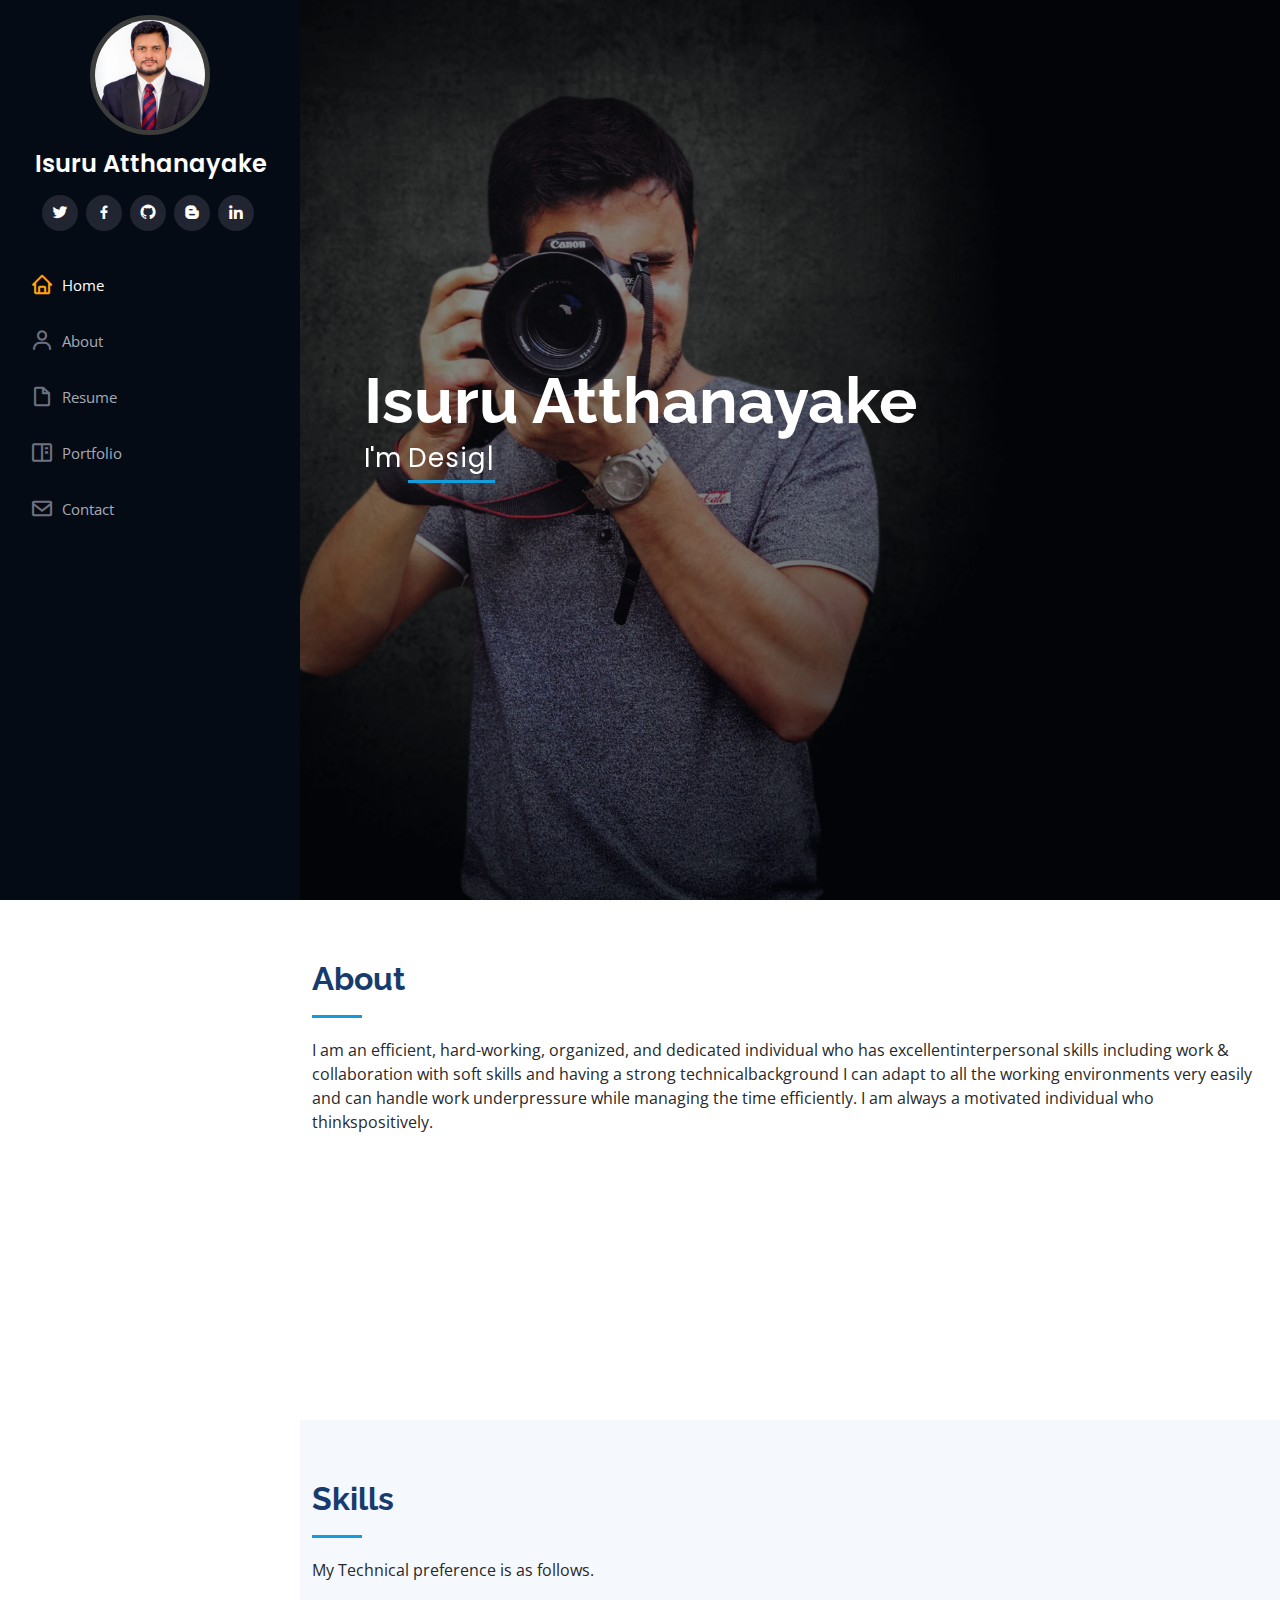
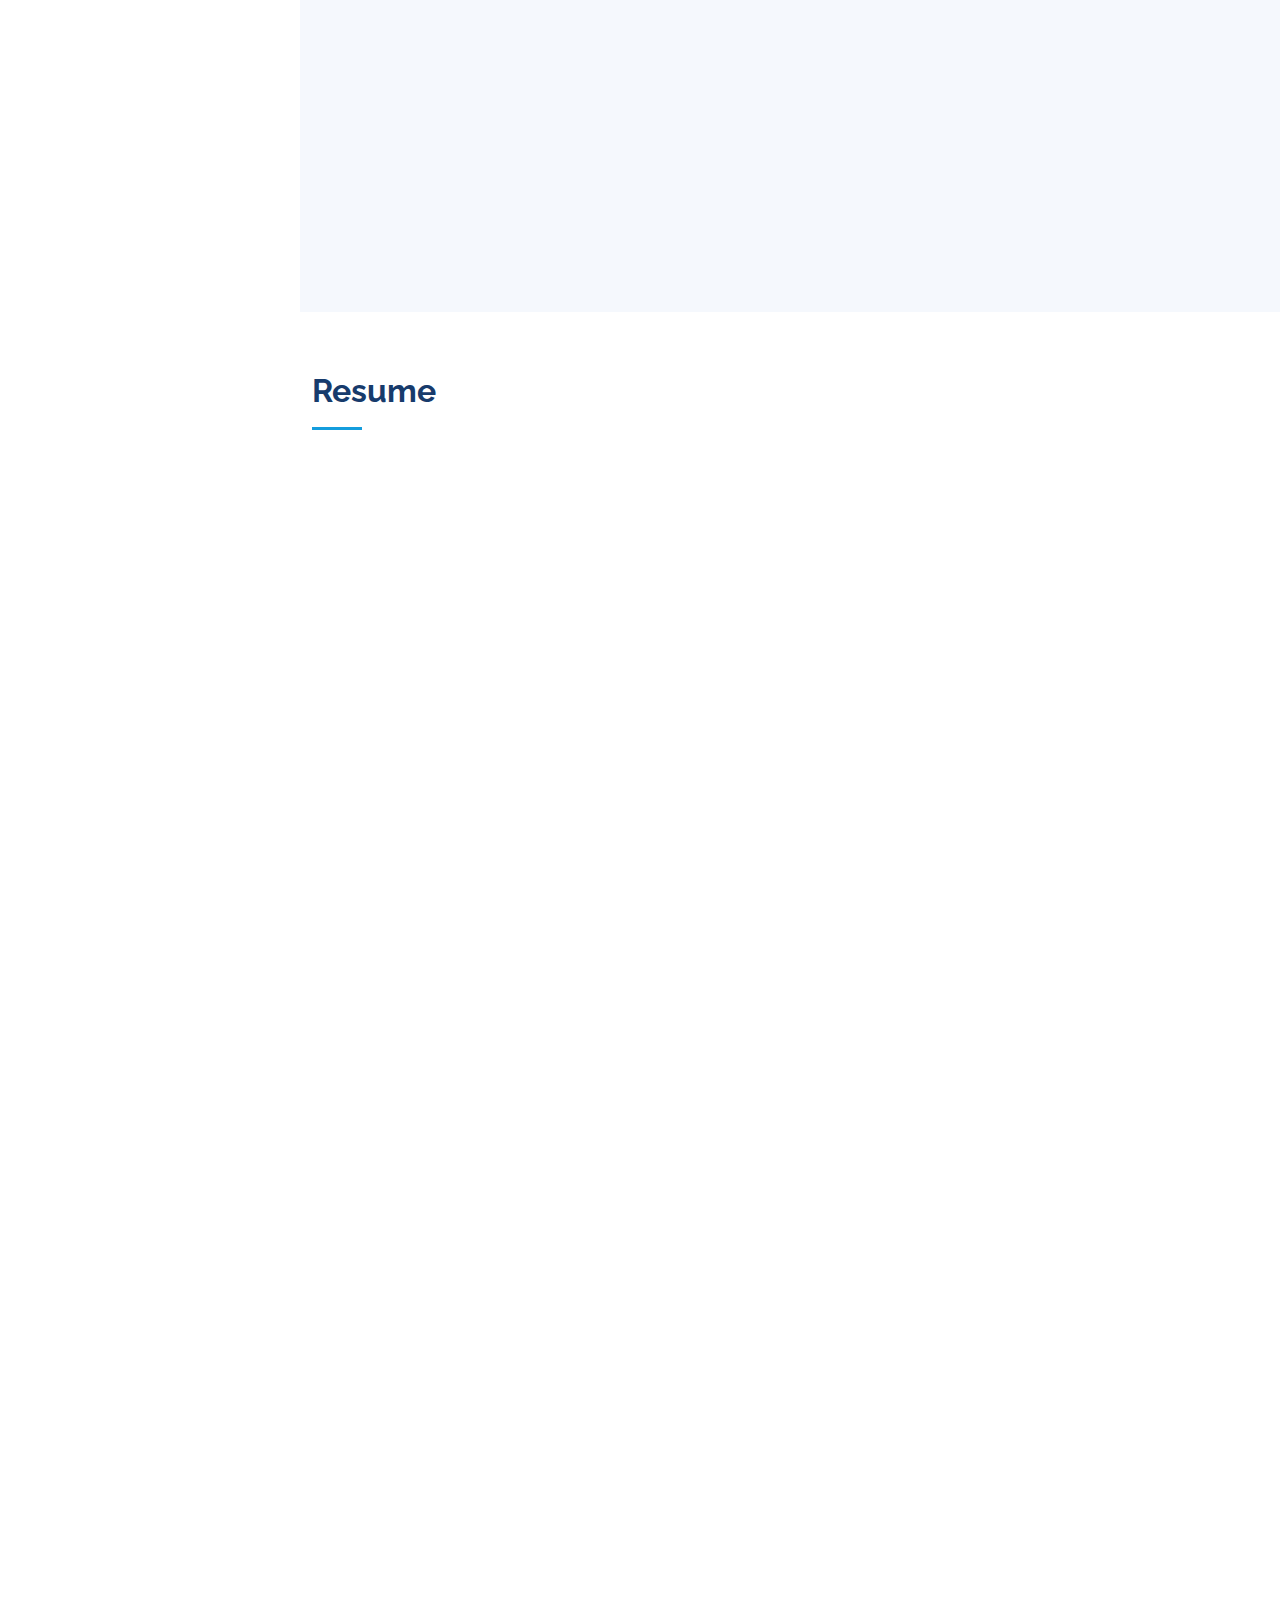
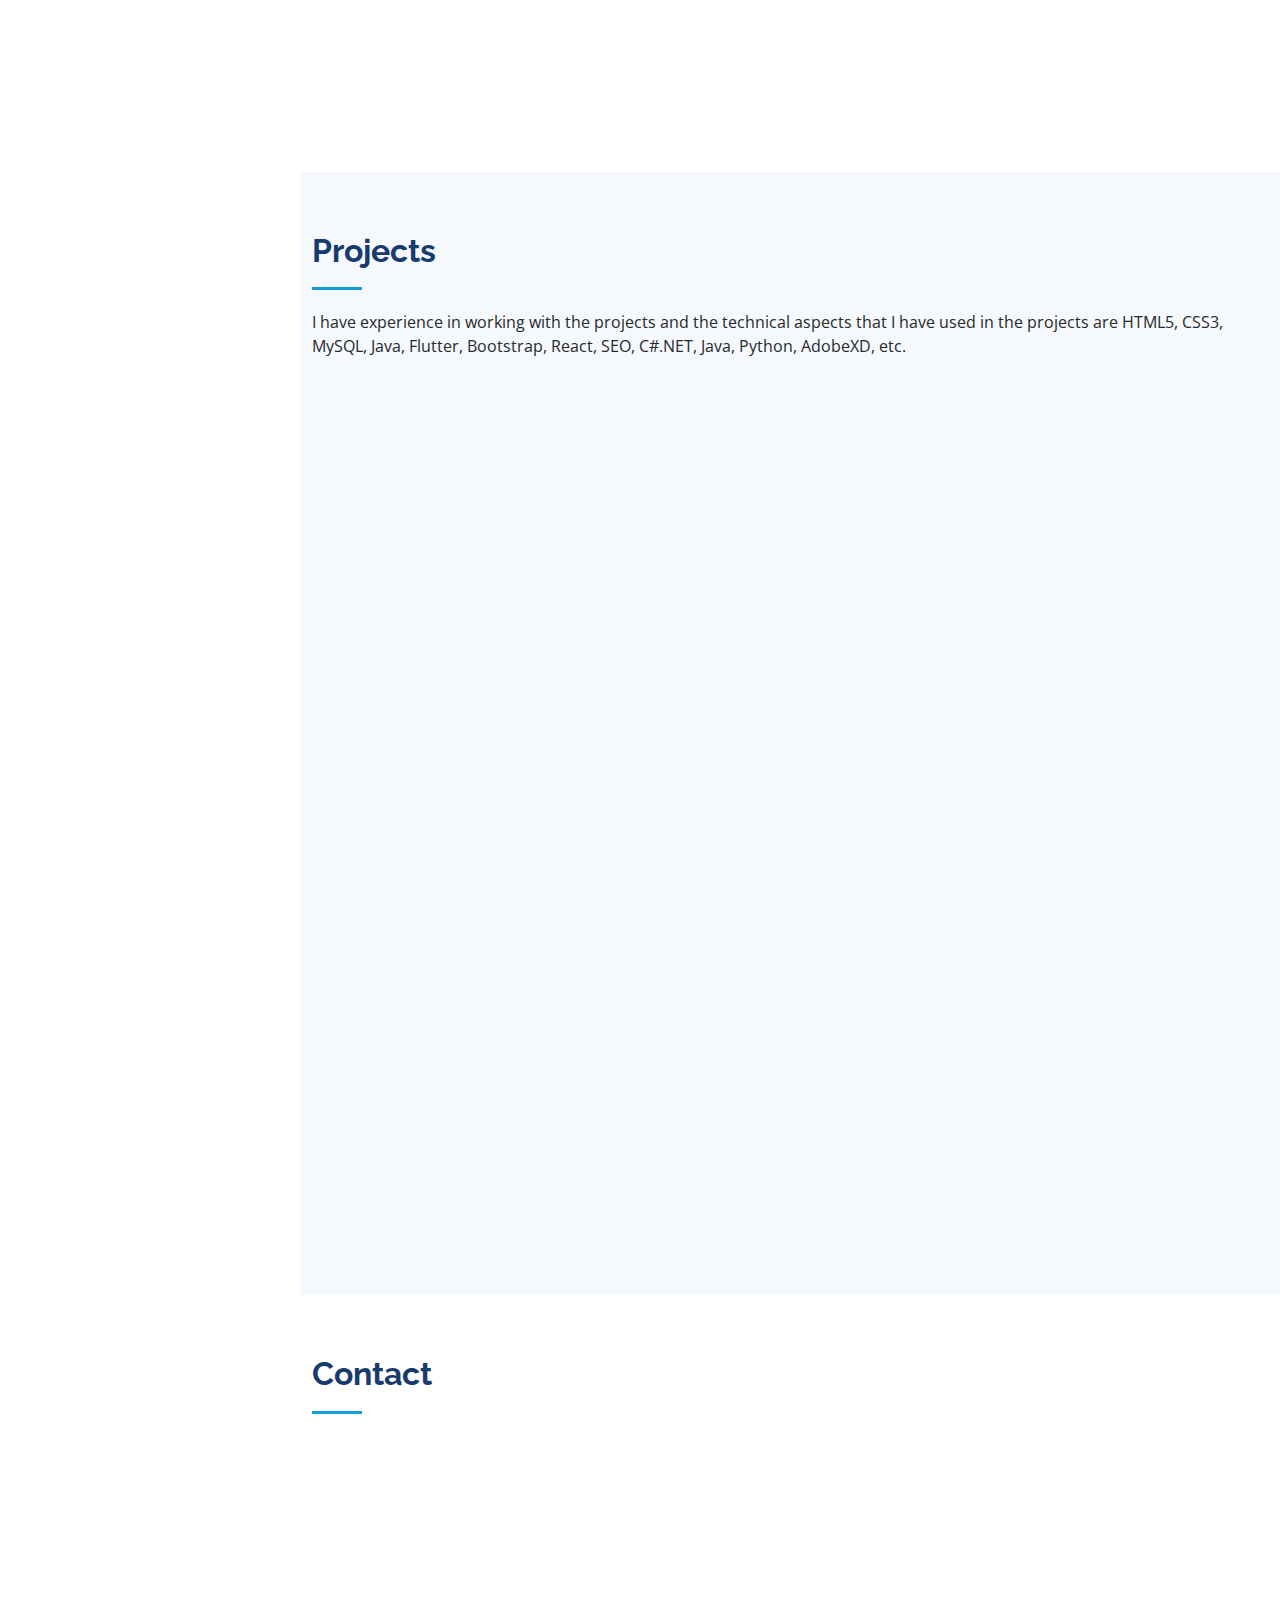
<file: index.html>
<!DOCTYPE html>
<html lang="en">

<head>
  <meta charset="utf-8">
  <meta content="width=device-width, initial-scale=1.0" name="viewport">

  <title>Isuru Atthanayake </title>
  <meta content="" name="description">
  <meta content="" name="keywords">

  <!-- Favicons -->
  <link href="assets/img/profile-img.png" rel="icon">
  <link href="assets/img/profile-img.png" rel="apple-touch-icon">

  <!-- Google Fonts -->
  <link href="https://fonts.googleapis.com/css?family=Open+Sans:300,300i,400,400i,600,600i,700,700i|Raleway:300,300i,400,400i,500,500i,600,600i,700,700i|Poppins:300,300i,400,400i,500,500i,600,600i,700,700i" rel="stylesheet">

  <!-- Vendor CSS Files -->
  <link href="assets/vendor/aos/aos.css" rel="stylesheet">
  <link href="assets/vendor/bootstrap/css/bootstrap.min.css" rel="stylesheet">
  <link href="assets/vendor/bootstrap-icons/bootstrap-icons.css" rel="stylesheet">
  <link href="assets/vendor/boxicons/css/boxicons.min.css" rel="stylesheet">
  <link href="assets/vendor/glightbox/css/glightbox.min.css" rel="stylesheet">
  <link href="assets/vendor/swiper/swiper-bundle.min.css" rel="stylesheet">


  <link href="assets/css/style.css" rel="stylesheet">

</head>

<body>

  <!-- ======= Mobile nav toggle button ======= -->
  <i class="bi bi-list mobile-nav-toggle d-xl-none"></i>

  <!-- ======= Header ======= -->
  <header id="header">
    <div class="d-flex flex-column">

      <div class="profile">
        <img src="assets/img/profile-img.png" alt="" class="img-fluid rounded-circle">
        <h1 class="text-light"><a href="index.html">Isuru Atthanayake</a></h1>
        <div class="social-links mt-3 text-center">
          <a href="#" class="twitter"><i class="bx bxl-twitter"></i></a>
          <a href="#" class="facebook"><i class="bx bxl-facebook"></i></a>
          <a href="https://github.com/Isuru2Atthanayake" class="github"><i class="bx bxl-github"></i></a>
          <a href="https://scienceviatech.blogspot.com/2021/07/we-are-living-in-colourful-world.html" class="blogger"><i class="bx bxl-blogger"></i></a>
          <a href="https://www.linkedin.com/in/isuruatthanayake/" class="linkedin"><i class="bx bxl-linkedin"></i></a>
        </div>
      </div>

      <nav id="navbar" class="nav-menu navbar">
        <ul>
          <li><a href="#hero" class="nav-link scrollto active"><i class="bx bx-home"></i> <span>Home</span></a></li>
          <li><a href="#about" class="nav-link scrollto"><i class="bx bx-user"></i> <span>About</span></a></li>
          <li><a href="#resume" class="nav-link scrollto"><i class="bx bx-file-blank"></i> <span>Resume</span></a></li>
          <li><a href="#portfolio" class="nav-link scrollto"><i class="bx bx-book-content"></i> <span>Portfolio</span></a></li>
          <!-- <li><a href="#services" class="nav-link scrollto"><i class="bx bx-server"></i> <span>Services</span></a></li> -->
          <li><a href="#contact" class="nav-link scrollto"><i class="bx bx-envelope"></i> <span>Contact</span></a></li>
        </ul>
      </nav><!-- .nav-menu -->
    </div>
  </header><!-- End Header -->

  <!-- ======= Hero Section ======= -->
  <section id="hero" class="d-flex flex-column justify-content-center align-items-center">
    <div class="hero-container" data-aos="fade-in">
      <h1>Isuru Atthanayake</h1>
      <p>I'm <span class="typed" data-typed-items="Designer, Developer, Freelancer, Photographer"></span></p>
    </div>
  </section><!-- End Hero -->

  <main id="main">

    <!-- ======= About Section ======= -->
    <section id="about" class="about">
      <div class="container">

        <div class="section-title">
          <h2>About</h2>
          <p>I am an efficient, hard-working, organized, and dedicated individual who has excellentinterpersonal skills including work & collaboration with soft skills and having a strong
            technicalbackground I can adapt to all the working environments very easily and can handle work underpressure while managing the time efficiently. I am always a motivated individual who thinkspositively.</p>
        </div>

        <div class="row">
          <!-- <div class="col-lg-4" data-aos="fade-right">
            <img src="assets/img/profile-img.jpg" class="img-fluid" alt="">
          </div> -->
          <div class="col-lg-8 pt-4 pt-lg-0 content" data-aos="fade-left">
            <h3>Software Developer &amp; Web Developer.</h3>
            <!-- <p class="fst-italic">
              Lorem ipsum dolor sit amet, consectetur adipiscing elit, sed do eiusmod tempor incididunt ut labore et dolore
              magna aliqua.
            </p> -->
            <div class="row">
              <div class="col-lg-6">
                <ul>
                  <li><i class="bi bi-chevron-right"></i> <strong>Birthday:</strong> <span>16 May 1999</span></li>
                  <!-- <li><i class="bi bi-chevron-right"></i> <strong>Website:</strong> <span>www.example.com</span></li> -->
                  <li><i class="bi bi-chevron-right"></i> <strong>Phone:</strong> <span>0766576725</span></li>
                  <li><i class="bi bi-chevron-right"></i> <strong>City:</strong> <span>Kandy</span></li>
                </ul>
              </div>
              <div class="col-lg-6">
                <ul>
                  <!-- <li><i class="bi bi-chevron-right"></i> <strong>Age:</strong> <span>30</span></li> -->
                  <li><i class="bi bi-chevron-right"></i> <strong>Degree:</strong> <span>BEng(Hons) Software Engineering</span></li>
                  <li><i class="bi bi-chevron-right"></i> <strong>PhEmailone:</strong> <span>isuru3.atthanayake@gmail.com</span></li>
                  <li><i class="bi bi-chevron-right"></i> <strong>Freelance:</strong> <span>Available</span></li>
                </ul>
              </div>
            </div>
            <!-- <p>
              Officiis eligendi itaque labore et dolorum mollitia officiis optio vero. Quisquam sunt adipisci omnis et ut. Nulla accusantium dolor incidunt officia tempore. Et eius omnis.
              Cupiditate ut dicta maxime officiis quidem quia. Sed et consectetur qui quia repellendus itaque neque. Aliquid amet quidem ut quaerat cupiditate. Ab et eum qui repellendus omnis culpa magni laudantium dolores.
            </p> -->
          </div>
        </div>

      </div>
    </section><!-- End About Section -->

    <!-- ======= Facts Section ======= -->
    <!-- <section id="facts" class="facts">
      <div class="container">

        <div class="section-title">
          <h2>Facts</h2>
          <p>Magnam dolores commodi suscipit. Necessitatibus eius consequatur ex aliquid fuga eum quidem. Sit sint consectetur velit. Quisquam quos quisquam cupiditate. Et nemo qui impedit suscipit alias ea. Quia fugiat sit in iste officiis commodi quidem hic quas.</p>
        </div>

        <div class="row no-gutters">

          <div class="col-lg-3 col-md-6 d-md-flex align-items-md-stretch" data-aos="fade-up">
            <div class="count-box">
              <i class="bi bi-emoji-smile"></i>
              <span data-purecounter-start="0" data-purecounter-end="232" data-purecounter-duration="1" class="purecounter"></span>
              <p><strong>Happy Clients</strong> consequuntur quae</p>
            </div>
          </div>

          <div class="col-lg-3 col-md-6 d-md-flex align-items-md-stretch" data-aos="fade-up" data-aos-delay="100">
            <div class="count-box">
              <i class="bi bi-journal-richtext"></i>
              <span data-purecounter-start="0" data-purecounter-end="521" data-purecounter-duration="1" class="purecounter"></span>
              <p><strong>Projects</strong> adipisci atque cum quia aut</p>
            </div>
          </div>

          <div class="col-lg-3 col-md-6 d-md-flex align-items-md-stretch" data-aos="fade-up" data-aos-delay="200">
            <div class="count-box">
              <i class="bi bi-headset"></i>
              <span data-purecounter-start="0" data-purecounter-end="1453" data-purecounter-duration="1" class="purecounter"></span>
              <p><strong>Hours Of Support</strong> aut commodi quaerat</p>
            </div>
          </div>

          <div class="col-lg-3 col-md-6 d-md-flex align-items-md-stretch" data-aos="fade-up" data-aos-delay="300">
            <div class="count-box">
              <i class="bi bi-people"></i>
              <span data-purecounter-start="0" data-purecounter-end="32" data-purecounter-duration="1" class="purecounter"></span>
              <p><strong>Hard Workers</strong> rerum asperiores dolor</p>
            </div>
          </div>

        </div>

      </div>
    </section>End Facts Section -->

    <!-- ======= Skills Section ======= -->
    <section id="skills" class="skills section-bg">
      <div class="container">

        <div class="section-title">
          <h2>Skills</h2>
          <p>My Technical preference is as follows.</p>
        </div>

        <div class="row skills-content">

          <div class="col-lg-6" data-aos="fade-up">

            <div class="progress">
              <span class="skill">HTML <i class="val">100%</i></span>
              <div class="progress-bar-wrap">
                <div class="progress-bar" role="progressbar" aria-valuenow="100" aria-valuemin="0" aria-valuemax="100"></div>
              </div>
            </div>

            <div class="progress">
              <span class="skill">SEO <i class="val">70%</i></span>
              <div class="progress-bar-wrap">
                <div class="progress-bar" role="progressbar" aria-valuenow="70" aria-valuemin="0" aria-valuemax="100"></div>
              </div>
            </div>

            <div class="progress">
              <span class="skill">JavaScript <i class="val">75%</i></span>
              <div class="progress-bar-wrap">
                <div class="progress-bar" role="progressbar" aria-valuenow="75" aria-valuemin="0" aria-valuemax="100"></div>
              </div>
            </div>

            <div class="progress">
              <span class="skill">Flutter <i class="val">90%</i></span>
              <div class="progress-bar-wrap">
                <div class="progress-bar" role="progressbar" aria-valuenow="90" aria-valuemin="0" aria-valuemax="100"></div>
              </div>
            </div>
          </div>

          <div class="col-lg-6" data-aos="fade-up" data-aos-delay="100">

            <div class="progress">
              <span class="skill">PHP <i class="val">80%</i></span>
              <div class="progress-bar-wrap">
                <div class="progress-bar" role="progressbar" aria-valuenow="80" aria-valuemin="0" aria-valuemax="100"></div>
              </div>
            </div>

            <!-- <div class="progress">
              <span class="skill">WordPress/CMS <i class="val">90%</i></span>
              <div class="progress-bar-wrap">
                <div class="progress-bar" role="progressbar" aria-valuenow="90" aria-valuemin="0" aria-valuemax="100"></div>
              </div>
            </div> -->

            
            
            <div class="progress">
              <span class="skill">Java <i class="val">90%</i></span>
              <div class="progress-bar-wrap">
                <div class="progress-bar" role="progressbar" aria-valuenow="95" aria-valuemin="0" aria-valuemax="100"></div>
              </div>
            </div>
            
            <div class="progress">
              <span class="skill">C#.Net <i class="val">80%</i></span>
              <div class="progress-bar-wrap">
                <div class="progress-bar" role="progressbar" aria-valuenow="80" aria-valuemin="0" aria-valuemax="100"></div>
              </div>
            </div>

            <div class="progress">
              <span class="skill">Python <i class="val">80%</i></span>
              <div class="progress-bar-wrap">
                <div class="progress-bar" role="progressbar" aria-valuenow="80" aria-valuemin="0" aria-valuemax="100"></div>
              </div>
            </div>
          </div>

        </div>

      </div>
    </section><!-- End Skills Section -->

    <!-- ======= Resume Section ======= -->
    <section id="resume" class="resume">
      <div class="container">

        <div class="section-title">
          <h2>Resume</h2>
          <!-- <p>Magnam dolores commodi suscipit. Necessitatibus eius consequatur ex aliquid fuga eum quidem. Sit sint consectetur velit. Quisquam quos quisquam cupiditate. Et nemo qui impedit suscipit alias ea. Quia fugiat sit in iste officiis commodi quidem hic quas.</p> -->
        </div>

        <div class="row">
          <div class="col-lg-6" data-aos="fade-up">
            <h3 class="resume-title">Summary</h3>
            <div class="resume-item pb-0">
              <h4>Isuru Atthanayake</h4>
              <p><em>Innovative and Positiveminded Software Developer with experience in designing and developing software and web solutions.</em></p>
              <ul>
                <li>35 Atthanayake walawwa Kuruambe Muduna NaranPanawa</li>
                <li>14 Second Floor Charles Place Dehiwala</li>
                <li>0766576725</li>
                <li>isuru3.atthanayake@gmail.com</li>
              </ul>
            </div>

            <h3 class="resume-title">Education</h3>
            <div class="resume-item">
              <!-- <h4>Master of Fine Arts &amp; Graphic Design</h4> -->
              <h4>BEng(Hons) Software Engineering</h4>
              <h5>2020 - 2024</h5>
              <p><em>University of Westminster,U.K (IIT Sri-Lanka)</em></p>
              <!-- <p>Qui deserunt veniam. Et sed aliquam labore tempore sed quisquam iusto autem sit. Ea vero voluptatum qui ut dignissimos deleniti nerada porti sand markend</p> -->
            </div>
            
            <div class="resume-item">
              <!-- <h4>Bachelor of Fine Arts &amp; Graphic Design</h4> -->
              <h4>Diploma in Information Technology (Equivalent to NVQ 5)</h4>
              <h5>2019 - 2020</h5>
              <p><em>NATIONAL INSTITUTE OF CO-OPERATIVE DEVELOPMENT (POLGOLLA)</em></p>
              <!-- <p></p> -->
            </div>
            <div class="resume-item">
              <!-- <h4>Bachelor of Fine Arts &amp; Graphic Design</h4> -->
              <h4>Certificate Course In Software Engineering</h4>
              <h5>2015 - 2016</h5>
              <p><em>SRI BHARATHEE NENASALA ICT TRAINING CENTER (PERADENIYA)</em></p>
              <!-- <p>GCE Advanced Level Examination-2019<br>
                GCE Ordinary Level examination-2015</p> -->
            </div>
            <div class="resume-item">
              <!-- <h4>Bachelor of Fine Arts &amp; Graphic Design</h4> -->
              <h4>Certificate Course In Softskills Development-CSSD</h4>
              <h5>2021</h5>
              <p><em>LIFE SKILL ACADEMY(10DAYS)</em></p>
              <!-- <p>GCE Advanced Level Examination-2019<br>
                GCE Ordinary Level examination-2015</p> -->
            </div>
            
            <div class="resume-item">
              <!-- <h4>Bachelor of Fine Arts &amp; Graphic Design</h4> -->
              <h4>KINGSWOOD COLLEGE,KANDY</h4>
              <h5>2012 - 2018</h5>
              <!-- <p><em>Rochester Institute of Technology, Rochester, NY</em></p> -->
              <p>GCE Advanced Level Examination-2019<br>
                GCE Ordinary Level examination-2015</p>
            </div>
            <div class="resume-item">
              <!-- <h4>Bachelor of Fine Arts &amp; Graphic Design</h4> -->
              <h4>LEXICON INTERNATIONAL SCHOOL KANDY</h4>
              <h5>2005 - 2012</h5>
              <p><em>Primary Education</em></p>
              <!-- <p>GCE Advanced Level Examination-2019<br>
                GCE Ordinary Level examination-2015</p> -->
            </div>


          </div>
          <div class="col-lg-6" data-aos="fade-up" data-aos-delay="100">
            <h3 class="resume-title">Co-curriculars</h3>
            <div class="resume-item">
              <h4>INFORMATICS INSTITUTE OF TECHNOLOGY</h4>
              <h5>2019</h5>
              <p><em> </em></p>
              <ul>
                <li>Member,Participated at Cutting Edge 2021.</li>
                <li>Member,Participated in Google hash code (2021,2022) </li>
                <li>Participated in Stellar Arts (All Island Digital Arts Competition).</li>
                <li>Member,Participated in PY-HACK hackathon in 2021(IEEE Student Branch of IIT)</li>
                <li>Participated CodeSprint 6.0 in 2022.(IEEE Student Branch of IIT)</li> 
              </ul>
            </div>
            <div class="resume-item">
              <h4>LEXICON INTERNATIONAL SCHOOL KANDY</h4>
              <h5>2005 - 2012</h5>
              <!-- <p><em> </em></p> -->
              <ul>
                <li>Member of School Western Band , Member of School Media Unit.</li>
              </ul>
            </div>
            <div class="resume-item">
              <h4>volunteer Experiences</h4>
              <h5>2021-2024</h5>
              <!-- <p><em>Stepping Stone Advertising, New York, NY</em></p> -->
              <ul>
                <li>Edvicon(IIT Srilanka)</li>
                <li>Cutting Edge 2021(IIT Srilanka)</li>
                <li>Member of Kingswood Astronomical society (Treasurer)</li>
                <li>IEE Student Branch(IIT Srilanka)</li>
              </ul>
            </div>
          </div>
        </div>

      </div>
    </section><!-- End Resume Section -->

    <!-- ======= Portfolio Section ======= -->
    <section id="portfolio" class="portfolio section-bg">
      <div class="container">

        <div class="section-title">
          <h2>Projects</h2>
          <p>I have experience in working with the projects and the technical aspects that I have used in the projects are HTML5, CSS3, MySQL, Java, Flutter, Bootstrap, React, SEO, C#.NET, Java, Python, AdobeXD, etc.</p>
        </div>

        <div class="row" data-aos="fade-up">
          <div class="col-lg-12 d-flex justify-content-center">
            <ul id="portfolio-flters">
              <li data-filter="*" class="filter-active">All</li>
              <li data-filter=".filter-app">App</li>
              <li data-filter=".filter-card">Card</li>
              <li data-filter=".filter-web">Web</li>
            </ul>
          </div>
        </div>

        <div class="row portfolio-container" data-aos="fade-up" data-aos-delay="100">

          <div class="col-lg-4 col-md-6 portfolio-item filter-app">
            <div class="portfolio-wrap">
              <img src="assets/img/portfolio/add8.png" class="img-fluid" alt="">
              <div class="portfolio-links">
                <a href="assets/img/portfolio/add8.png" data-gallery="portfolioGallery" class="portfolio-lightbox" title="App 1"><i class="bx bx-plus"></i></a>
                <a href="portfolio-details.html" title="More Details"><i class="bx bx-link"></i></a>
              </div>
            </div>
          </div>

          <div class="col-lg-4 col-md-6 portfolio-item filter-web">
            <div class="portfolio-wrap">
              <img src="assets/img/portfolio/aibots.png" class="img-fluid" alt="">
              <div class="portfolio-links">
                <a href="assets/img/portfolio/aibots.png" data-gallery="portfolioGallery" class="portfolio-lightbox" title="Web 3"><i class="bx bx-plus"></i></a>
                <a href="portfolio-details.html" title="More Details"><i class="bx bx-link"></i></a>
              </div>
            </div>
          </div>

          <div class="col-lg-4 col-md-6 portfolio-item filter-app">
            <div class="portfolio-wrap">
              <img src="assets/img/portfolio/add3.png" class="img-fluid" alt="">
              <div class="portfolio-links">
                <a href="assets/img/portfolio/add3.png" data-gallery="portfolioGallery" class="portfolio-lightbox" title="App 2"><i class="bx bx-plus"></i></a>
                <a href="https://github.com/Isuru2Atthanayake/FORMULA-1_CHAMPIONSHIP_MANAGER" title="More Details"><i class="bx bx-link"></i></a>
              </div>
            </div>
          </div>

          <div class="col-lg-4 col-md-6 portfolio-item filter-card">
            <div class="portfolio-wrap">
              <img src="assets/img/portfolio/add4.1.png" class="img-fluid" alt="">
              <div class="portfolio-links">
                <a href="assets/img/portfolio/add4.1.png" data-gallery="portfolioGallery" class="portfolio-lightbox" title="Card 2"><i class="bx bx-plus"></i></a>
                <a href="portfolio-details.html" title="More Details"><i class="bx bx-link"></i></a>
              </div>
            </div>
          </div>

          <div class="col-lg-4 col-md-6 portfolio-item filter-web">
            <div class="portfolio-wrap">
              <img src="assets/img/portfolio/Allabout sports.png" class="img-fluid" alt="">
              <div class="portfolio-links">
                <a href="assets/img/portfolio/Allabout sports.png" data-gallery="portfolioGallery" class="portfolio-lightbox" title="Web 2"><i class="bx bx-plus"></i></a>
                <a href="portfolio-details.html" title="More Details"><i class="bx bx-link"></i></a>
              </div>
            </div>
          </div>

          <div class="col-lg-4 col-md-6 portfolio-item filter-app">
            <div class="portfolio-wrap">
              <img src="assets/img/portfolio/add6.png" class="img-fluid" alt="">
              <div class="portfolio-links">
                <a href="assets/img/portfolio/add6.png" data-gallery="portfolioGallery" class="portfolio-lightbox" title="App 3"><i class="bx bx-plus"></i></a>
                <a href="portfolio-details.html" title="More Details"><i class="bx bx-link"></i></a>
              </div>
            </div>
          </div>

          <div class="col-lg-4 col-md-6 portfolio-item filter-card">
            <div class="portfolio-wrap">
              <img src="assets/img/portfolio/add1.png" class="img-fluid" alt="">
              <div class="portfolio-links">
                <a href="assets/img/portfolio/add1.png" data-gallery="portfolioGallery" class="portfolio-lightbox" title="Card 1"><i class="bx bx-plus"></i></a>
                <a href="portfolio-details.html" title="More Details"><i class="bx bx-link"></i></a>
              </div>
            </div>
          </div>

          <div class="col-lg-4 col-md-6 portfolio-item filter-card">
            <div class="portfolio-wrap">
              <img src="assets/img/portfolio/add2.1.png" class="img-fluid" alt="">
              <div class="portfolio-links">
                <a href="assets/img/portfolio/add2.1.png" data-gallery="portfolioGallery" class="portfolio-lightbox" title="Card 3"><i class="bx bx-plus"></i></a>
                <a href="portfolio-details.html" title="More Details"><i class="bx bx-link"></i></a>
              </div>
            </div>
          </div>

          <div class="col-lg-4 col-md-6 portfolio-item filter-web">
            <div class="portfolio-wrap">
              <img src="assets/img/portfolio/add7.png" class="img-fluid" alt="">
              <div class="portfolio-links">
                <a href="assets/img/portfolio/add7.png" data-gallery="portfolioGallery" class="portfolio-lightbox" title="Web 3"><i class="bx bx-plus"></i></a>
                <a href="portfolio-details.html" title="More Details"><i class="bx bx-link"></i></a>
              </div>
            </div>
          </div>

        </div>

      </div>
    </section><!-- End Portfolio Section -->

    <!-- ======= Services Section ======= -->
    <!-- <section id="services" class="services">
      <div class="container">

        <div class="section-title">
          <h2>Services</h2>
          <p>Magnam dolores commodi suscipit. Necessitatibus eius consequatur ex aliquid fuga eum quidem. Sit sint consectetur velit. Quisquam quos quisquam cupiditate. Et nemo qui impedit suscipit alias ea. Quia fugiat sit in iste officiis commodi quidem hic quas.</p>
        </div>

        <div class="row">
          <div class="col-lg-4 col-md-6 icon-box" data-aos="fade-up">
            <div class="icon"><i class="bi bi-briefcase"></i></div>
            <h4 class="title"><a href="">Lorem Ipsum</a></h4>
            <p class="description">Voluptatum deleniti atque corrupti quos dolores et quas molestias excepturi sint occaecati cupiditate non provident</p>
          </div>
          <div class="col-lg-4 col-md-6 icon-box" data-aos="fade-up" data-aos-delay="100">
            <div class="icon"><i class="bi bi-card-checklist"></i></div>
            <h4 class="title"><a href="">Dolor Sitema</a></h4>
            <p class="description">Minim veniam, quis nostrud exercitation ullamco laboris nisi ut aliquip ex ea commodo consequat tarad limino ata</p>
          </div>
          <div class="col-lg-4 col-md-6 icon-box" data-aos="fade-up" data-aos-delay="200">
            <div class="icon"><i class="bi bi-bar-chart"></i></div>
            <h4 class="title"><a href="">Sed ut perspiciatis</a></h4>
            <p class="description">Duis aute irure dolor in reprehenderit in voluptate velit esse cillum dolore eu fugiat nulla pariatur</p>
          </div>
          <div class="col-lg-4 col-md-6 icon-box" data-aos="fade-up" data-aos-delay="300">
            <div class="icon"><i class="bi bi-binoculars"></i></div>
            <h4 class="title"><a href="">Magni Dolores</a></h4>
            <p class="description">Excepteur sint occaecat cupidatat non proident, sunt in culpa qui officia deserunt mollit anim id est laborum</p>
          </div>
          <div class="col-lg-4 col-md-6 icon-box" data-aos="fade-up" data-aos-delay="400">
            <div class="icon"><i class="bi bi-brightness-high"></i></div>
            <h4 class="title"><a href="">Nemo Enim</a></h4>
            <p class="description">At vero eos et accusamus et iusto odio dignissimos ducimus qui blanditiis praesentium voluptatum deleniti atque</p>
          </div>
          <div class="col-lg-4 col-md-6 icon-box" data-aos="fade-up" data-aos-delay="500">
            <div class="icon"><i class="bi bi-calendar4-week"></i></div>
            <h4 class="title"><a href="">Eiusmod Tempor</a></h4>
            <p class="description">Et harum quidem rerum facilis est et expedita distinctio. Nam libero tempore, cum soluta nobis est eligendi</p>
          </div>
        </div>

      </div>
    </section> --> <!--End Services Section -->

    <!-- ======= Testimonials Section ======= -->
    <!-- <section id="testimonials" class="testimonials section-bg">
      <div class="container">

        <div class="section-title">
          <h2>Testimonials</h2>
          <p>Magnam dolores commodi suscipit. Necessitatibus eius consequatur ex aliquid fuga eum quidem. Sit sint consectetur velit. Quisquam quos quisquam cupiditate. Et nemo qui impedit suscipit alias ea. Quia fugiat sit in iste officiis commodi quidem hic quas.</p>
        </div>

        <div class="testimonials-slider swiper-container" data-aos="fade-up" data-aos-delay="100">
          <div class="swiper-wrapper">

            <div class="swiper-slide">
              <div class="testimonial-item" data-aos="fade-up">
                <p>
                  <i class="bx bxs-quote-alt-left quote-icon-left"></i>
                  Proin iaculis purus consequat sem cure digni ssim donec porttitora entum suscipit rhoncus. Accusantium quam, ultricies eget id, aliquam eget nibh et. Maecen aliquam, risus at semper.
                  <i class="bx bxs-quote-alt-right quote-icon-right"></i>
                </p>
                <img src="assets/img/testimonials/testimonials-1.jpg" class="testimonial-img" alt="">
                <h3>Saul Goodman</h3>
                <h4>Ceo &amp; Founder</h4>
              </div>
            </div>--><!-- End testimonial item -->

            <!-- <div class="swiper-slide">
              <div class="testimonial-item" data-aos="fade-up" data-aos-delay="100">
                <p>
                  <i class="bx bxs-quote-alt-left quote-icon-left"></i>
                  Export tempor illum tamen malis malis eram quae irure esse labore quem cillum quid cillum eram malis quorum velit fore eram velit sunt aliqua noster fugiat irure amet legam anim culpa.
                  <i class="bx bxs-quote-alt-right quote-icon-right"></i>
                </p>
                <img src="assets/img/testimonials/testimonials-2.jpg" class="testimonial-img" alt="">
                <h3>Sara Wilsson</h3>
                <h4>Designer</h4>
              </div>
            </div> --> <!--End testimonial item -->
<!-- 
            <div class="swiper-slide">
              <div class="testimonial-item" data-aos="fade-up" data-aos-delay="200">
                <p>
                  <i class="bx bxs-quote-alt-left quote-icon-left"></i>
                  Enim nisi quem export duis labore cillum quae magna enim sint quorum nulla quem veniam duis minim tempor labore quem eram duis noster aute amet eram fore quis sint minim.
                  <i class="bx bxs-quote-alt-right quote-icon-right"></i>
                </p>
                <img src="assets/img/testimonials/testimonials-3.jpg" class="testimonial-img" alt="">
                <h3>Jena Karlis</h3>
                <h4>Store Owner</h4>
              </div>
            </div>-->  <!--End testimonial item -->

            <!-- <div class="swiper-slide">
              <div class="testimonial-item" data-aos="fade-up" data-aos-delay="300">
                <p>
                  <i class="bx bxs-quote-alt-left quote-icon-left"></i>
                  Fugiat enim eram quae cillum dolore dolor amet nulla culpa multos export minim fugiat minim velit minim dolor enim duis veniam ipsum anim magna sunt elit fore quem dolore labore illum veniam.
                  <i class="bx bxs-quote-alt-right quote-icon-right"></i>
                </p>
                <img src="assets/img/testimonials/testimonials-4.jpg" class="testimonial-img" alt="">
                <h3>Matt Brandon</h3>
                <h4>Freelancer</h4>
              </div>
            </div> --> <!--End testimonial item -->

            <!-- <div class="swiper-slide">
              <div class="testimonial-item" data-aos="fade-up" data-aos-delay="400">
                <p>
                  <i class="bx bxs-quote-alt-left quote-icon-left"></i>
                  Quis quorum aliqua sint quem legam fore sunt eram irure aliqua veniam tempor noster veniam enim culpa labore duis sunt culpa nulla illum cillum fugiat legam esse veniam culpa fore nisi cillum quid.
                  <i class="bx bxs-quote-alt-right quote-icon-right"></i>
                </p>
                <img src="assets/img/testimonials/testimonials-5.jpg" class="testimonial-img" alt="">
                <h3>John Larson</h3>
                <h4>Entrepreneur</h4>
              </div>
            </div> --> <!-- End testimonial item -->
<!-- 
          </div>
          <div class="swiper-pagination"></div>
        </div>

      </div>
    </section>End Testimonials Section --> 

    <!-- ======= Contact Section ======= -->
    <section id="contact" class="contact">
      <div class="container">

        <div class="section-title">
          <h2>Contact</h2>
          <!-- <p>Magnam dolores commodi suscipit. Necessitatibus eius consequatur ex aliquid fuga eum quidem. Sit sint consectetur velit. Quisquam quos quisquam cupiditate. Et nemo qui impedit suscipit alias ea. Quia fugiat sit in iste officiis commodi quidem hic quas.</p> -->
        </div>

        <div class="row" data-aos="fade-in">

          <div class="col-lg-5 d-flex align-items-stretch">
            <div class="info">
              <div class="address">
                <i class="bi bi-geo-alt"></i>
                <h4>Location:</h4>
                <p>No:35 Atthanayake Walawwa,
                  Kuruambe Muduna,
                  Naranpanawa,Kandy,Srilanka</p>
              </div>

              <div class="email">
                <i class="bi bi-envelope"></i>
                <h4>Email:</h4>
                <p>isuru3.atthanayake@gmail.com</p>
              </div>

              <div class="phone">
                <i class="bi bi-phone"></i>
                <h4>Call:</h4>
                <p>076-6576725 / 078-4595196</p>
              </div>

              <iframe src="https://www.google.com/maps/embed?pb=!1m18!1m12!1m3!1d63320.4300347116!2d80.59076174263953!3d7.294543952139759!2m3!1f0!2f0!3f0!3m2!1i1024!2i768!4f13.1!3m3!1m2!1s0x3ae366266498acd3%3A0x411a3818a1e03c35!2sKandy!5e0!3m2!1sen!2slk!4v1620027418364!5m2!1sen!2slk" frameborder="0"  width= "800" height="290" style="border:0;" allowfullscreen loading="lazy"></iframe>
            </div>

          </div>

          <!-- <div class="col-lg-7 mt-5 mt-lg-0 d-flex align-items-stretch">
            <form action="forms/contact.php" method="post" role="form" class="php-email-form">
              <div class="row">
                <div class="form-group col-md-6">
                  <label for="name">Your Name</label>
                  <input type="text" name="name" class="form-control" id="name" required>
                </div>
                <div class="form-group col-md-6">
                  <label for="name">Your Email</label>
                  <input type="email" class="form-control" name="email" id="email" required>
                </div>
              </div>
              <div class="form-group">
                <label for="name">Subject</label>
                <input type="text" class="form-control" name="subject" id="subject" required>
              </div>
              <div class="form-group">
                <label for="name">Message</label>
                <textarea class="form-control" name="message" rows="10" required></textarea>
              </div>
              <div class="my-3">
                <div class="loading">Loading</div>
                <div class="error-message"></div>
                <div class="sent-message">Your message has been sent. Thank you!</div>
              </div>
              <div class="text-center"><button type="submit">Send Message</button></div>
            </form>
          </div> -->

        </div>

      </div>
    </section><!-- End Contact Section -->

  </main><!-- End #main -->

  <!-- ======= Footer ======= -->
  <footer id="footer">
    <div class="container">
    
     
    </div>
  </footer><!-- End  Footer -->

  <a href="#" class="back-to-top d-flex align-items-center justify-content-center"><i class="bi bi-arrow-up-short"></i></a>

  <!-- Vendor JS Files -->
  <script src="assets/vendor/aos/aos.js"></script>
  <script src="assets/vendor/bootstrap/js/bootstrap.bundle.min.js"></script>
  <script src="assets/vendor/glightbox/js/glightbox.min.js"></script>
  <script src="assets/vendor/isotope-layout/isotope.pkgd.min.js"></script>
  <script src="assets/vendor/php-email-form/validate.js"></script>
  <script src="assets/vendor/purecounter/purecounter.js"></script>
  <script src="assets/vendor/swiper/swiper-bundle.min.js"></script>
  <script src="assets/vendor/typed.js/typed.min.js"></script>
  <script src="assets/vendor/waypoints/noframework.waypoints.js"></script>

  <!-- Template Main JS File -->
  <script src="assets/js/main.js"></script>

</body>

</html>
</file>
<file: assets/css/style.css>
/*--------------------------------------------------------------
# General
--------------------------------------------------------------*/
body {
  font-family: "Open Sans", sans-serif;
  color: #272829;
}

a {
  color: #149ddd;
  text-decoration: none;
}

a:hover {
  color: #37b3ed;
  text-decoration: none;
}

h1, h2, h3, h4, h5, h6 {
  font-family: "Raleway", sans-serif;
}

/*--------------------------------------------------------------
# Back to top button
--------------------------------------------------------------*/
.back-to-top {
  position: fixed;
  visibility: hidden;
  opacity: 0;
  right: 15px;
  bottom: 15px;
  z-index: 996;
  background: #149ddd;
  width: 40px;
  height: 40px;
  border-radius: 50px;
  transition: all 0.4s;
}

.back-to-top i {
  font-size: 28px;
  color: #fff;
  line-height: 0;
}

.back-to-top:hover {
  background: #2eafec;
  color: #fff;
}

.back-to-top.active {
  visibility: visible;
  opacity: 1;
}

/*--------------------------------------------------------------
# Header
--------------------------------------------------------------*/
#header {
  position: fixed;
  top: 0;
  left: 0;
  bottom: 0;
  width: 300px;
  transition: all ease-in-out 0.5s;
  z-index: 9997;
  transition: all 0.5s;
  padding: 0 15px;
  background: #040b14;
  overflow-y: auto;
}
/* dp */
#header .profile img {  
  margin: 15px auto;
  display: block;
  width: 120px;
  height: 120px; 
  border: 5px solid #3c3c3b;
}

#header .profile h1 {
  font-size: 24px;
  margin: 0;
  padding: 0;
  font-weight: 600;
  -moz-text-align-last: center;
  text-align-last: center;
  font-family: "Poppins", sans-serif;
}

#header .profile h1 a, #header .profile h1 a:hover {
  color: #fff;
  text-decoration: none;
}

#header .profile .social-links a {
  font-size: 18px;
  display: inline-block;
  background: #212431;
  color: #fff;
  line-height: 1;
  padding: 8px 0;
  margin-right: 4px;
  border-radius: 50%;
  text-align: center;
  width: 36px;
  height: 36px;
  transition: 0.3s;
}

#header .profile .social-links a:hover {
  background: #fca311;
  color: #fff;
  text-decoration: none;
}

#main {
  margin-left: 300px;
}

@media (max-width: 1199px) {
  #header {
    left: -300px;
  }
  #main {
    margin-left: 0;
  }
}

/*--------------------------------------------------------------
# Navigation Menu
--------------------------------------------------------------*/
/* Desktop Navigation */
.nav-menu {
  padding: 30px 0 0 0;
}

.nav-menu * {
  margin: 0;
  padding: 0;
  list-style: none;
}

.nav-menu > ul > li {
  position: relative;
  white-space: nowrap;
}

.nav-menu a, .nav-menu a:focus {
  display: flex;
  align-items: center;
  color: #a8a9b4;
  padding: 12px 15px;
  margin-bottom: 8px;
  transition: 0.3s;
  font-size: 15px;
}

.nav-menu a i, .nav-menu a:focus i {
  font-size: 24px;
  padding-right: 8px;
  color: #6f7180;
}

.nav-menu a:hover, .nav-menu .active, .nav-menu .active:focus, .nav-menu li:hover > a {
  text-decoration: none;
  color: #fff;
}

.nav-menu a:hover i, .nav-menu .active i, .nav-menu .active:focus i, .nav-menu li:hover > a i {
  color: #fca311;
}

/* Mobile Navigation */
.mobile-nav-toggle {
  position: fixed;
  right: 15px;
  top: 15px;
  z-index: 9998;
  border: 0;
  font-size: 24px;
  transition: all 0.4s;
  outline: none !important;
  background-color: #149ddd;
  color: #fff;
  width: 40px;
  height: 40px;
  display: inline-flex;
  align-items: center;
  justify-content: center;
  line-height: 0;
  border-radius: 50px;
  cursor: pointer;
}

.mobile-nav-active {
  overflow: hidden;
}

.mobile-nav-active #header {
  left: 0;
}

/*--------------------------------------------------------------
# Hero Section
--------------------------------------------------------------*/
#hero {
  width: 100%;
  height: 100vh;
  background: url("../img/hero1.jpg") top center;
  background-size: cover;
}

#hero:before {
  content: "";
  background: rgba(5, 13, 24, 0.3);
  position: absolute;
  bottom: 0;
  top: 0;
  left: 0;
  right: 0;
  z-index: 1;
}

#hero .hero-container {
  position: relative;
  z-index: 2;
  min-width: 300px;
}

#hero h1 {
  margin: 0 0 10px 0;
  font-size: 64px;
  font-weight: 700;
  line-height: 56px;
  color: #fff;
}

#hero p {
  color: #fff;
  margin-bottom: 50px;
  font-size: 26px;
  font-family: "Poppins", sans-serif;
}

#hero p span {
  color: #fff;
  padding-bottom: 4px;
  letter-spacing: 1px;
  border-bottom: 3px solid #149ddd;
}

@media (min-width: 1024px) {
  #hero {
    background-attachment: fixed;
  }
}

@media (max-width: 768px) {
  #hero h1 {
    font-size: 28px;
    line-height: 36px;
  }
  #hero h2 {
    font-size: 18px;
    line-height: 24px;
    margin-bottom: 30px;
  }
}

/*--------------------------------------------------------------
# Sections General
--------------------------------------------------------------*/
section {
  padding: 60px 0;
  overflow: hidden;
}

.section-bg {
  background: #f5f8fd;
}

.section-title {
  padding-bottom: 30px;
}

.section-title h2 {
  font-size: 32px;
  font-weight: bold;
  margin-bottom: 20px;
  padding-bottom: 20px;
  position: relative;
  color: #173b6c;
}

.section-title h2::after {
  content: '';
  position: absolute;
  display: block;
  width: 50px;
  height: 3px;
  background: #149ddd;
  bottom: 0;
  left: 0;
}

.section-title p {
  margin-bottom: 0;
}

/*--------------------------------------------------------------
# About
--------------------------------------------------------------*/
.about .content h3 {
  font-weight: 700;
  font-size: 26px;
  color: #173b6c;
}

.about .content ul {
  list-style: none;
  padding: 0;
}

.about .content ul li {
  margin-bottom: 20px;
  display: flex;
  align-items: center;
}

.about .content ul strong {
  margin-right: 10px;
}

.about .content ul i {
  font-size: 16px;
  margin-right: 5px;
  color: #149ddd;
  line-height: 0;
}

.about .content p:last-child {
  margin-bottom: 0;
}

/*--------------------------------------------------------------
# Facts
--------------------------------------------------------------*/
.facts {
  padding-bottom: 30px;
}

.facts .count-box {
  padding: 30px;
  width: 100%;
}

.facts .count-box i {
  display: block;
  font-size: 44px;
  color: #149ddd;
  float: left;
  line-height: 0;
}

.facts .count-box span {
  font-size: 48px;
  line-height: 40px;
  display: block;
  font-weight: 700;
  color: #050d18;
  margin-left: 60px;
}

.facts .count-box p {
  padding: 15px 0 0 0;
  margin: 0 0 0 60px;
  font-family: "Raleway", sans-serif;
  font-size: 14px;
  color: #122f57;
}

.facts .count-box a {
  font-weight: 600;
  display: block;
  margin-top: 20px;
  color: #122f57;
  font-size: 15px;
  font-family: "Poppins", sans-serif;
  transition: ease-in-out 0.3s;
}

.facts .count-box a:hover {
  color: #1f5297;
}

/*--------------------------------------------------------------
# Akills
--------------------------------------------------------------*/
.skills .progress {
  height: 60px;
  display: block;
  background: none;
  border-radius: 0;
}

.skills .progress .skill {
  padding: 0;
  margin: 0 0 6px 0;
  text-transform: uppercase;
  display: block;
  font-weight: 600;
  font-family: "Poppins", sans-serif;
  color: #050d18;
}

.skills .progress .skill .val {
  float: right;
  font-style: normal;
}

.skills .progress-bar-wrap {
  background: #dce8f8;
  height: 10px;
}

.skills .progress-bar {
  width: 1px;
  height: 10px;
  transition: .9s;
  background-color: #149ddd;
}

/*--------------------------------------------------------------
# Resume
--------------------------------------------------------------*/
.resume .resume-title {
  font-size: 26px;
  font-weight: 700;
  margin-top: 20px;
  margin-bottom: 20px;
  color: #050d18;
}

.resume .resume-item {
  padding: 0 0 20px 20px;
  margin-top: -2px;
  border-left: 2px solid #1f5297;
  position: relative;
}

.resume .resume-item h4 {
  line-height: 18px;
  font-size: 18px;
  font-weight: 600;
  text-transform: uppercase;
  font-family: "Poppins", sans-serif;
  color: #050d18;
  margin-bottom: 10px;
}

.resume .resume-item h5 {
  font-size: 16px;
  background: #e4edf9;
  padding: 5px 15px;
  display: inline-block;
  font-weight: 600;
  margin-bottom: 10px;
}

.resume .resume-item ul {
  padding-left: 20px;
}

.resume .resume-item ul li {
  padding-bottom: 10px;
}

.resume .resume-item:last-child {
  padding-bottom: 0;
}

.resume .resume-item::before {
  content: "";
  position: absolute;
  width: 16px;
  height: 16px;
  border-radius: 50px;
  left: -9px;
  top: 0;
  background: #fff;
  border: 2px solid #1f5297;
}

/*--------------------------------------------------------------
# Portfolio
--------------------------------------------------------------*/
.portfolio .portfolio-item {
  margin-bottom: 30px;
}

.portfolio #portfolio-flters {
  padding: 0;
  margin: 0 auto 35px auto;
  list-style: none;
  text-align: center;
  background: #fff;
  border-radius: 50px;
  padding: 2px 15px;
}

.portfolio #portfolio-flters li {
  cursor: pointer;
  display: inline-block;
  padding: 10px 15px 8px 15px;
  font-size: 14px;
  font-weight: 600;
  line-height: 1;
  text-transform: uppercase;
  color: #272829;
  margin-bottom: 5px;
  transition: all 0.3s ease-in-out;
}

.portfolio #portfolio-flters li:hover, .portfolio #portfolio-flters li.filter-active {
  color: #149ddd;
}

.portfolio #portfolio-flters li:last-child {
  margin-right: 0;
}

.portfolio .portfolio-wrap {
  transition: 0.3s;
  position: relative;
  overflow: hidden;
  z-index: 1;
}

.portfolio .portfolio-wrap::before {
  content: "";
  background: rgba(255, 255, 255, 0.5);
  position: absolute;
  left: 0;
  right: 0;
  top: 0;
  bottom: 0;
  transition: all ease-in-out 0.3s;
  z-index: 2;
  opacity: 0;
}

.portfolio .portfolio-wrap .portfolio-links {
  opacity: 1;
  left: 0;
  right: 0;
  bottom: -60px;
  z-index: 3;
  position: absolute;
  transition: all ease-in-out 0.3s;
  display: flex;
  justify-content: center;
}

.portfolio .portfolio-wrap .portfolio-links a {
  color: #fff;
  font-size: 28px;
  text-align: center;
  background: rgba(20, 157, 221, 0.75);
  transition: 0.3s;
  width: 50%;
}

.portfolio .portfolio-wrap .portfolio-links a:hover {
  background: rgba(20, 157, 221, 0.95);
}

.portfolio .portfolio-wrap .portfolio-links a + a {
  border-left: 1px solid #37b3ed;
}

.portfolio .portfolio-wrap:hover::before {
  top: 0;
  left: 0;
  right: 0;
  bottom: 0;
  opacity: 1;
}

.portfolio .portfolio-wrap:hover .portfolio-links {
  opacity: 1;
  bottom: 0;
}

/*--------------------------------------------------------------
# Portfolio Details
--------------------------------------------------------------*/
.portfolio-details {
  padding-top: 40px;
}

.portfolio-details .portfolio-details-slider img {
  width: 100%;
}

.portfolio-details .portfolio-details-slider .swiper-pagination {
  margin-top: 20px;
  position: relative;
}

.portfolio-details .portfolio-details-slider .swiper-pagination .swiper-pagination-bullet {
  width: 12px;
  height: 12px;
  background-color: #fff;
  opacity: 1;
  border: 1px solid #149ddd;
}

.portfolio-details .portfolio-details-slider .swiper-pagination .swiper-pagination-bullet-active {
  background-color: #149ddd;
}

.portfolio-details .portfolio-info {
  padding: 30px;
  box-shadow: 0px 0 30px rgba(5, 13, 24, 0.08);
}

.portfolio-details .portfolio-info h3 {
  font-size: 22px;
  font-weight: 700;
  margin-bottom: 20px;
  padding-bottom: 20px;
  border-bottom: 1px solid #eee;
}

.portfolio-details .portfolio-info ul {
  list-style: none;
  padding: 0;
  font-size: 15px;
}

.portfolio-details .portfolio-info ul li + li {
  margin-top: 10px;
}

.portfolio-details .portfolio-description {
  padding-top: 30px;
}

.portfolio-details .portfolio-description h2 {
  font-size: 26px;
  font-weight: 700;
  margin-bottom: 20px;
}

.portfolio-details .portfolio-description p {
  padding: 0;
}

/*--------------------------------------------------------------
# Services
--------------------------------------------------------------*/
.services .icon-box {
  margin-bottom: 20px;
}

.services .icon {
  float: left;
  display: flex;
  align-items: center;
  justify-content: center;
  width: 54px;
  height: 54px;
  background: #149ddd;
  border-radius: 50%;
  transition: 0.5s;
  border: 1px solid #149ddd;
}

.services .icon i {
  color: #fff;
  font-size: 24px;
  line-height: 0;
}

.services .icon-box:hover .icon {
  background: #fff;
}

.services .icon-box:hover .icon i {
  color: #149ddd;
}

.services .title {
  margin-left: 80px;
  font-weight: 700;
  margin-bottom: 15px;
  font-size: 18px;
}

.services .title a {
  color: #343a40;
}

.services .title a:hover {
  color: #149ddd;
}

.services .description {
  margin-left: 80px;
  line-height: 24px;
  font-size: 14px;
}

/*--------------------------------------------------------------
# Testimonials
--------------------------------------------------------------*/
.testimonials .testimonial-item {
  box-sizing: content-box;
  text-align: center;
  min-height: 320px;
}

.testimonials .testimonial-item .testimonial-img {
  width: 90px;
  border-radius: 50%;
  margin: 0 auto;
}

.testimonials .testimonial-item h3 {
  font-size: 18px;
  font-weight: bold;
  margin: 10px 0 5px 0;
  color: #111;
}

.testimonials .testimonial-item h4 {
  font-size: 14px;
  color: #999;
  margin: 0;
}

.testimonials .testimonial-item .quote-icon-left, .testimonials .testimonial-item .quote-icon-right {
  color: #c3e8fa;
  font-size: 26px;
}

.testimonials .testimonial-item .quote-icon-left {
  display: inline-block;
  left: -5px;
  position: relative;
}

.testimonials .testimonial-item .quote-icon-right {
  display: inline-block;
  right: -5px;
  position: relative;
  top: 10px;
}

.testimonials .testimonial-item p {
  font-style: italic;
  margin: 0 15px 15px 15px;
  padding: 20px;
  background: #fff;
  position: relative;
  margin-bottom: 35px;
  border-radius: 6px;
  box-shadow: 0px 2px 15px rgba(0, 0, 0, 0.1);
}

.testimonials .testimonial-item p::after {
  content: "";
  width: 0;
  height: 0;
  border-top: 20px solid #fff;
  border-right: 20px solid transparent;
  border-left: 20px solid transparent;
  position: absolute;
  bottom: -20px;
  left: calc(50% - 20px);
}

.testimonials .swiper-pagination {
  margin-top: 20px;
  position: relative;
}

.testimonials .swiper-pagination .swiper-pagination-bullet {
  width: 12px;
  height: 12px;
  background-color: #fff;
  opacity: 1;
  border: 1px solid #149ddd;
}

.testimonials .swiper-pagination .swiper-pagination-bullet-active {
  background-color: #149ddd;
}

/*--------------------------------------------------------------
# Contact
--------------------------------------------------------------*/
.contact {
  padding-bottom: 130px;
}

.contact .info {
  padding: 30px;
  background: #fff;
  width: 100%;
  box-shadow: 0 0 24px 0 rgba(0, 0, 0, 0.12);
}

.contact .info i {
  font-size: 20px;
  color: #149ddd;
  float: left;
  width: 44px;
  height: 44px;
  background: #dff3fc;
  display: flex;
  justify-content: center;
  align-items: center;
  border-radius: 50px;
  transition: all 0.3s ease-in-out;
}

.contact .info h4 {
  padding: 0 0 0 60px;
  font-size: 22px;
  font-weight: 600;
  margin-bottom: 5px;
  color: #050d18;
}

.contact .info p {
  padding: 0 0 10px 60px;
  margin-bottom: 20px;
  font-size: 14px;
  color: #173b6c;
}

.contact .info .email p {
  padding-top: 5px;
}

.contact .info .social-links {
  padding-left: 60px;
}

.contact .info .social-links a {
  font-size: 18px;
  display: inline-block;
  background: #333;
  color: #fff;
  line-height: 1;
  padding: 8px 0;
  border-radius: 50%;
  text-align: center;
  width: 36px;
  height: 36px;
  transition: 0.3s;
  margin-right: 10px;
}

.contact .info .social-links a:hover {
  background: #149ddd;
  color: #fff;
}

.contact .info .email:hover i, .contact .info .address:hover i, .contact .info .phone:hover i {
  background: #149ddd;
  color: #fff;
}

.contact .php-email-form {
  width: 100%;
  padding: 30px;
  background: #fff;
  box-shadow: 0 0 24px 0 rgba(0, 0, 0, 0.12);
}

.contact .php-email-form .form-group {
  padding-bottom: 8px;
}

.contact .php-email-form .validate {
  display: none;
  color: red;
  margin: 0 0 15px 0;
  font-weight: 400;
  font-size: 13px;
}

.contact .php-email-form .error-message {
  display: none;
  color: #fff;
  background: #ed3c0d;
  text-align: left;
  padding: 15px;
  font-weight: 600;
}

.contact .php-email-form .error-message br + br {
  margin-top: 25px;
}

.contact .php-email-form .sent-message {
  display: none;
  color: #fff;
  background: #18d26e;
  text-align: center;
  padding: 15px;
  font-weight: 600;
}

.contact .php-email-form .loading {
  display: none;
  background: #fff;
  text-align: center;
  padding: 15px;
}

.contact .php-email-form .loading:before {
  content: "";
  display: inline-block;
  border-radius: 50%;
  width: 24px;
  height: 24px;
  margin: 0 10px -6px 0;
  border: 3px solid #18d26e;
  border-top-color: #eee;
  -webkit-animation: animate-loading 1s linear infinite;
  animation: animate-loading 1s linear infinite;
}

.contact .php-email-form .form-group {
  margin-bottom: 15px;
}

.contact .php-email-form label {
  padding-bottom: 8px;
}

.contact .php-email-form input, .contact .php-email-form textarea {
  border-radius: 0;
  box-shadow: none;
  font-size: 14px;
}

.contact .php-email-form input {
  height: 44px;
}

.contact .php-email-form textarea {
  padding: 10px 15px;
}

.contact .php-email-form button[type="submit"] {
  background: #149ddd;
  border: 0;
  padding: 10px 24px;
  color: #fff;
  transition: 0.4s;
  border-radius: 4px;
}

.contact .php-email-form button[type="submit"]:hover {
  background: #37b3ed;
}

@-webkit-keyframes animate-loading {
  0% {
    transform: rotate(0deg);
  }
  100% {
    transform: rotate(360deg);
  }
}

@keyframes animate-loading {
  0% {
    transform: rotate(0deg);
  }
  100% {
    transform: rotate(360deg);
  }
}

/*--------------------------------------------------------------
# Breadcrumbs
--------------------------------------------------------------*/
.breadcrumbs {
  padding: 20px 0;
  background: #f9f9f9;
}

.breadcrumbs h2 {
  font-size: 26px;
  font-weight: 300;
}

.breadcrumbs ol {
  display: flex;
  flex-wrap: wrap;
  list-style: none;
  padding: 0;
  margin: 0;
  font-size: 15px;
}

.breadcrumbs ol li + li {
  padding-left: 10px;
}

.breadcrumbs ol li + li::before {
  display: inline-block;
  padding-right: 10px;
  color: #0e2442;
  content: "/";
}

@media (max-width: 768px) {
  .breadcrumbs .d-flex {
    display: block !important;
  }
  .breadcrumbs ol {
    display: block;
  }
  .breadcrumbs ol li {
    display: inline-block;
  }
}

/*--------------------------------------------------------------
# Footer
--------------------------------------------------------------*/
#footer {
  padding: 15px;
  color: #f4f6fd;
  font-size: 14px;
  position: fixed;
  left: 0;
  bottom: 0;
  width: 300px;
  z-index: 9999;
  background: #040b14;
}

#footer .copyright {
  text-align: center;
}

#footer .credits {
  padding-top: 5px;
  text-align: center;
  font-size: 13px;
  color: #eaebf0;
}

@media (max-width: 1199px) {
  #footer {
    position: static;
    width: auto;
    padding-right: 20px 15px;
  }
}
</file>
